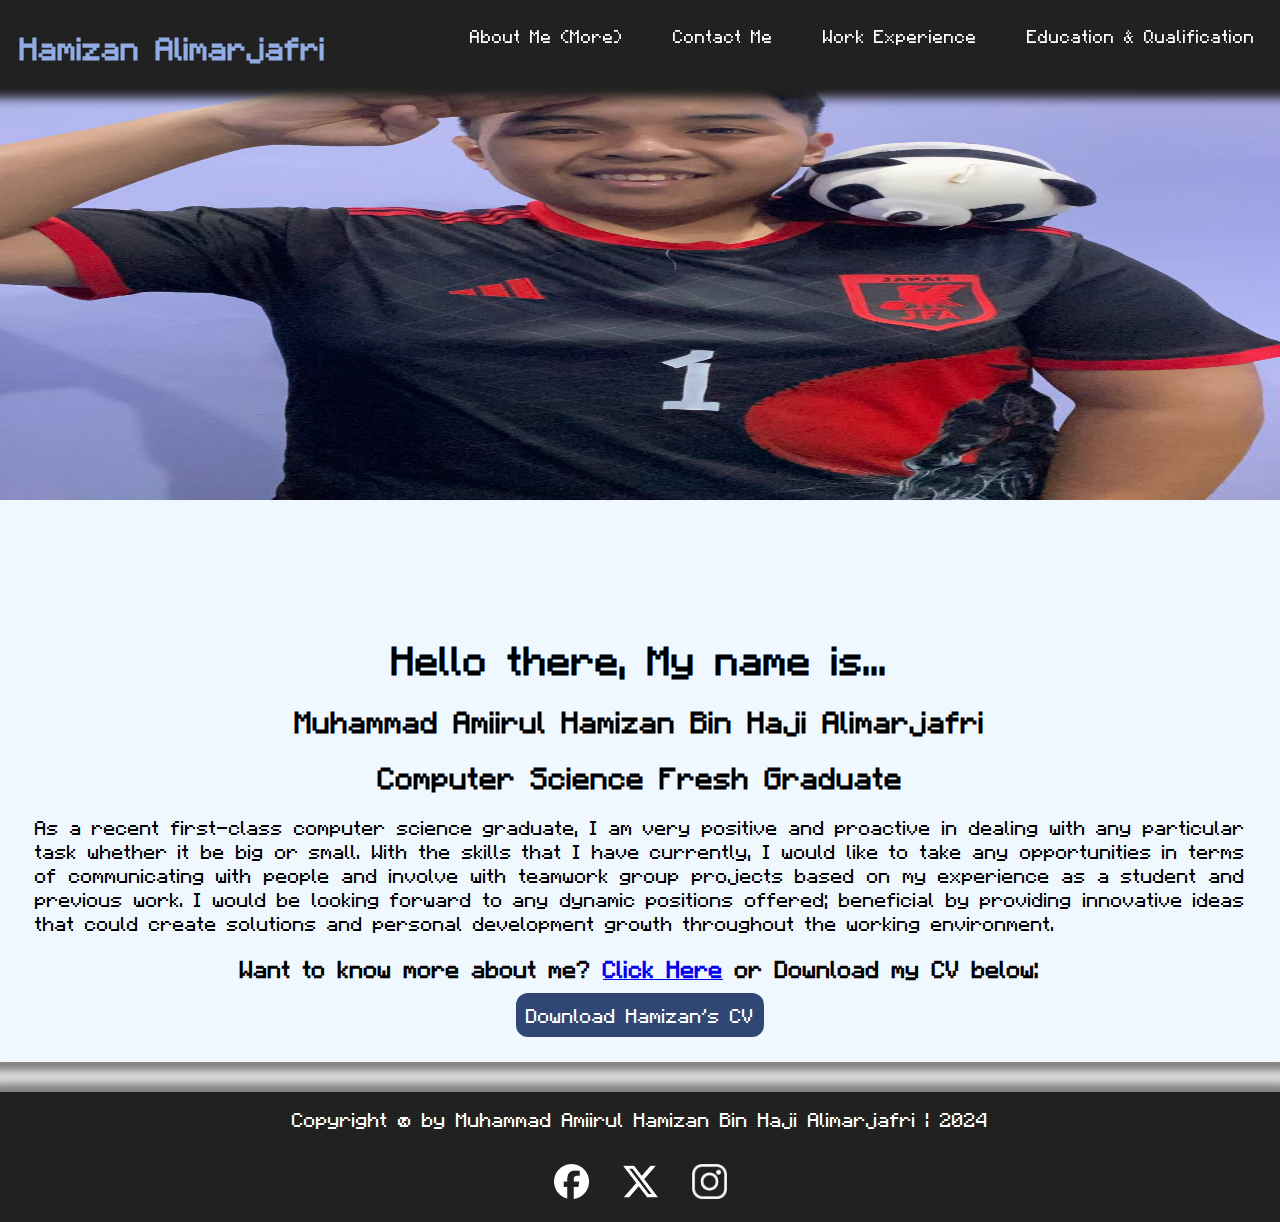
<file: Index.html>
<!DOCTYPE html>
<html lang="en">
<head>
    <meta charset="UTF-8">
    <meta name="viewport" content="width=device-width, initial-scale=1.0">
    <link rel="stylesheet" href="css/NavigationBarAndFooter.css">
    <link rel="stylesheet" href="css/Index.css">
    <link rel="icon" type="image/x-icon" href="img/big-panda-face.png">
    <title>Hello Hoomans! | Hamizan Alimarjafri</title>
</head>
<body>

    <nav>
    <!-- Navigation Bar --> 
     <!-- This is the template of it-->
        <div class="logo"><h1><a href="Index.html">Hamizan Alimarjafri</a></h1></div>
        <div class="open-menu"><img src="img/icons/hamburger-nav.png" alt=""></div>
            <ul class="main-menu">
                <div><img class="close-menu" src="img/icons/close-icon.png" alt=""></div>  
                <li><a href="AboutMe.html">About Me (More)</a></li>
                <li><a href="Contact.html">Contact Me</a></li>
                <li><a href="WorkExperience.html">Work Experience</a></li>
                <li><a href="EducationandQualification.html">Education & Qualification</a></li>
            </ul>
    </nav>
    
        <!-- Code Adapt by Niladri, 2017 from https://stackoverflow.com/questions/46261537/play-sound-effect-clicking-on-a-link-tag -->
        <audio id='aclick' autoPlay='false' preLoad='auto'>
            <source src="audio/ButtonPlate Click (Minecraft Sound) - Sound Effect for editing.mp3" type="audio/mpeg">
          </audio>
        <!-- End adapted code here -->

    <script src="js/navbar-mobileview.js"></script>

    <button onclick="topFunction()" id="topBtn">Back To The Top ^</button>
    <script src="js/button-scroll-ontop.js"></script>

    <div class="meezan-bio">
        <div class= "bio-picture">
            <img src="img/Meezan_2024.jpg" alt="">

        </div>
        <div class="bio-info">
            <h1>
                Hello there, My name is...
            </h1>
            <h2>
                Muhammad Amiirul Hamizan Bin Haji Alimarjafri
            </h2>
            <h2>
                Computer Science Fresh Graduate
            </h2>
            <p>
                As a recent first-class computer science graduate, I am very positive and proactive in dealing with any
                particular task whether it be big or small. With the skills that I have currently, I would like to take any
                opportunities in terms of communicating with people and involve with teamwork group projects based on
                my experience as a student and previous work. I would be looking forward to any dynamic positions
                offered; beneficial by providing innovative ideas that could create solutions and personal development
                growth throughout the working environment.
            </p>

            <h3>Want to know more about me? <a href="AboutMe.html">Click Here</a> or Download my CV below:</h3>


            <div class="download-cv">
                <a class="download-button" href="/docs/CV Hamizan.pdf" download>Download Hamizan's CV</a>
            </div>
        </div>
    </div>

</body>

<footer>
    <p>Copyright &copy by Muhammad Amiirul Hamizan Bin Haji Alimarjafri | 2024</p>
    <div class="social-media">
        <a href="https://www.facebook.com/hamizan.twentyonesixnine" class="fa"><img src="img/icons/facebook-app-round-white-icon.webp" alt=""></a>
        <a href="https://x.com/meezan_2108" class="fa"><img src="img/icons/x-social-media-white-icon.png" alt=""></a>
        <a href="https://www.instagram.com/meezan_2108/" class="fa"><img src="img/icons/instagram-white-icon.png" alt=""></a>
    </div>
</footer>
</html>
</file>
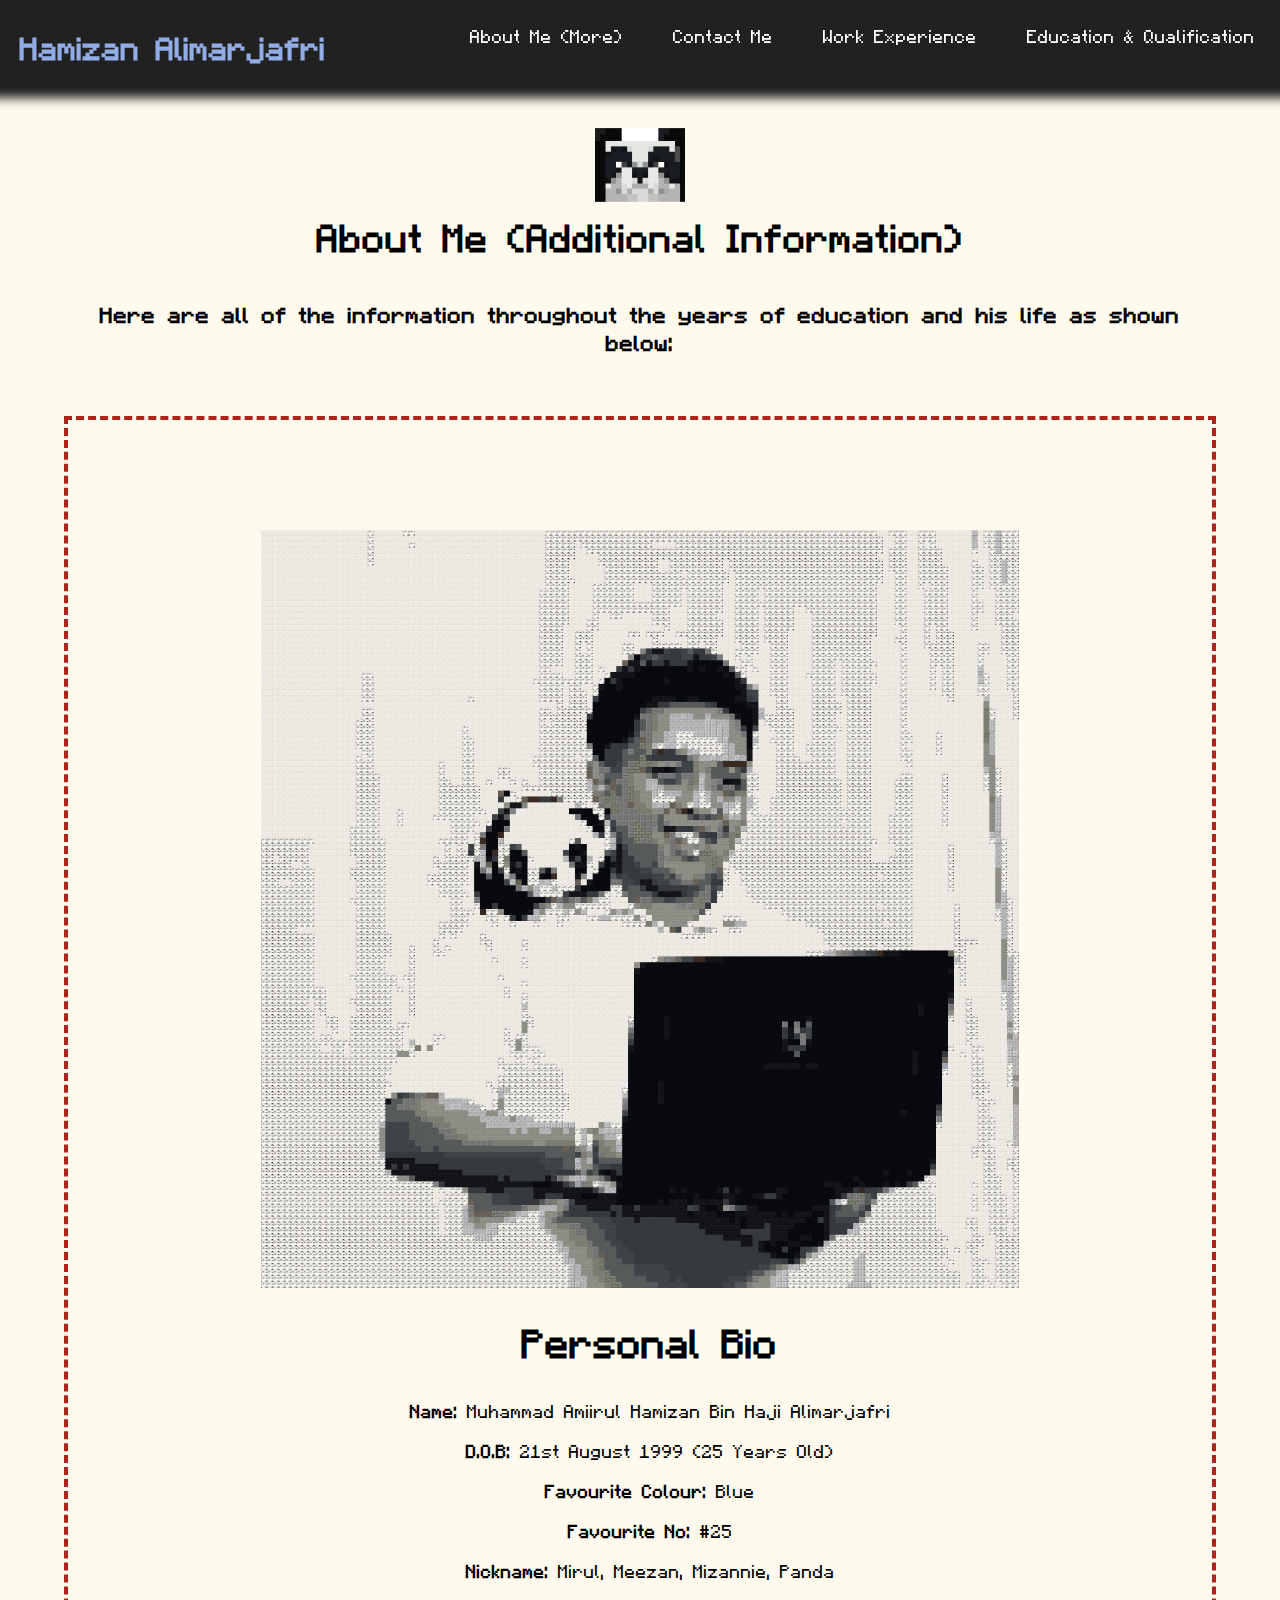
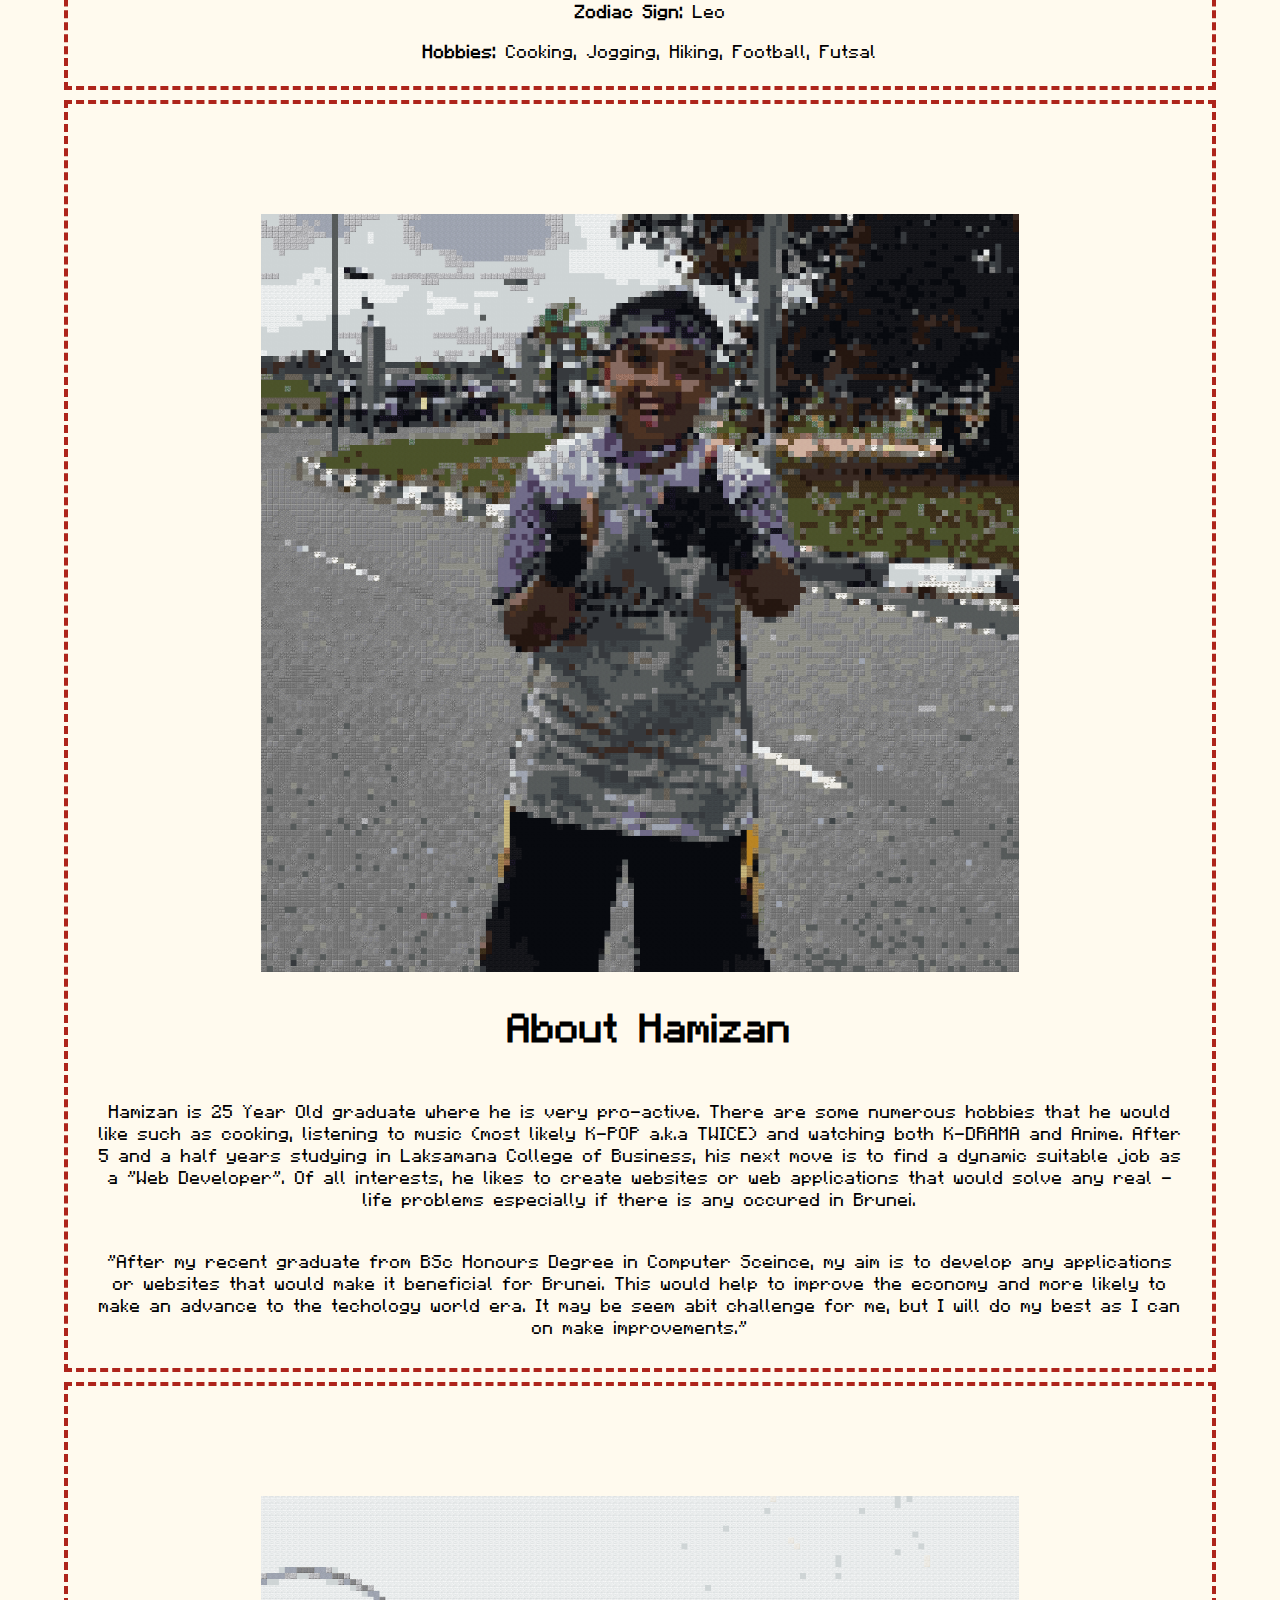
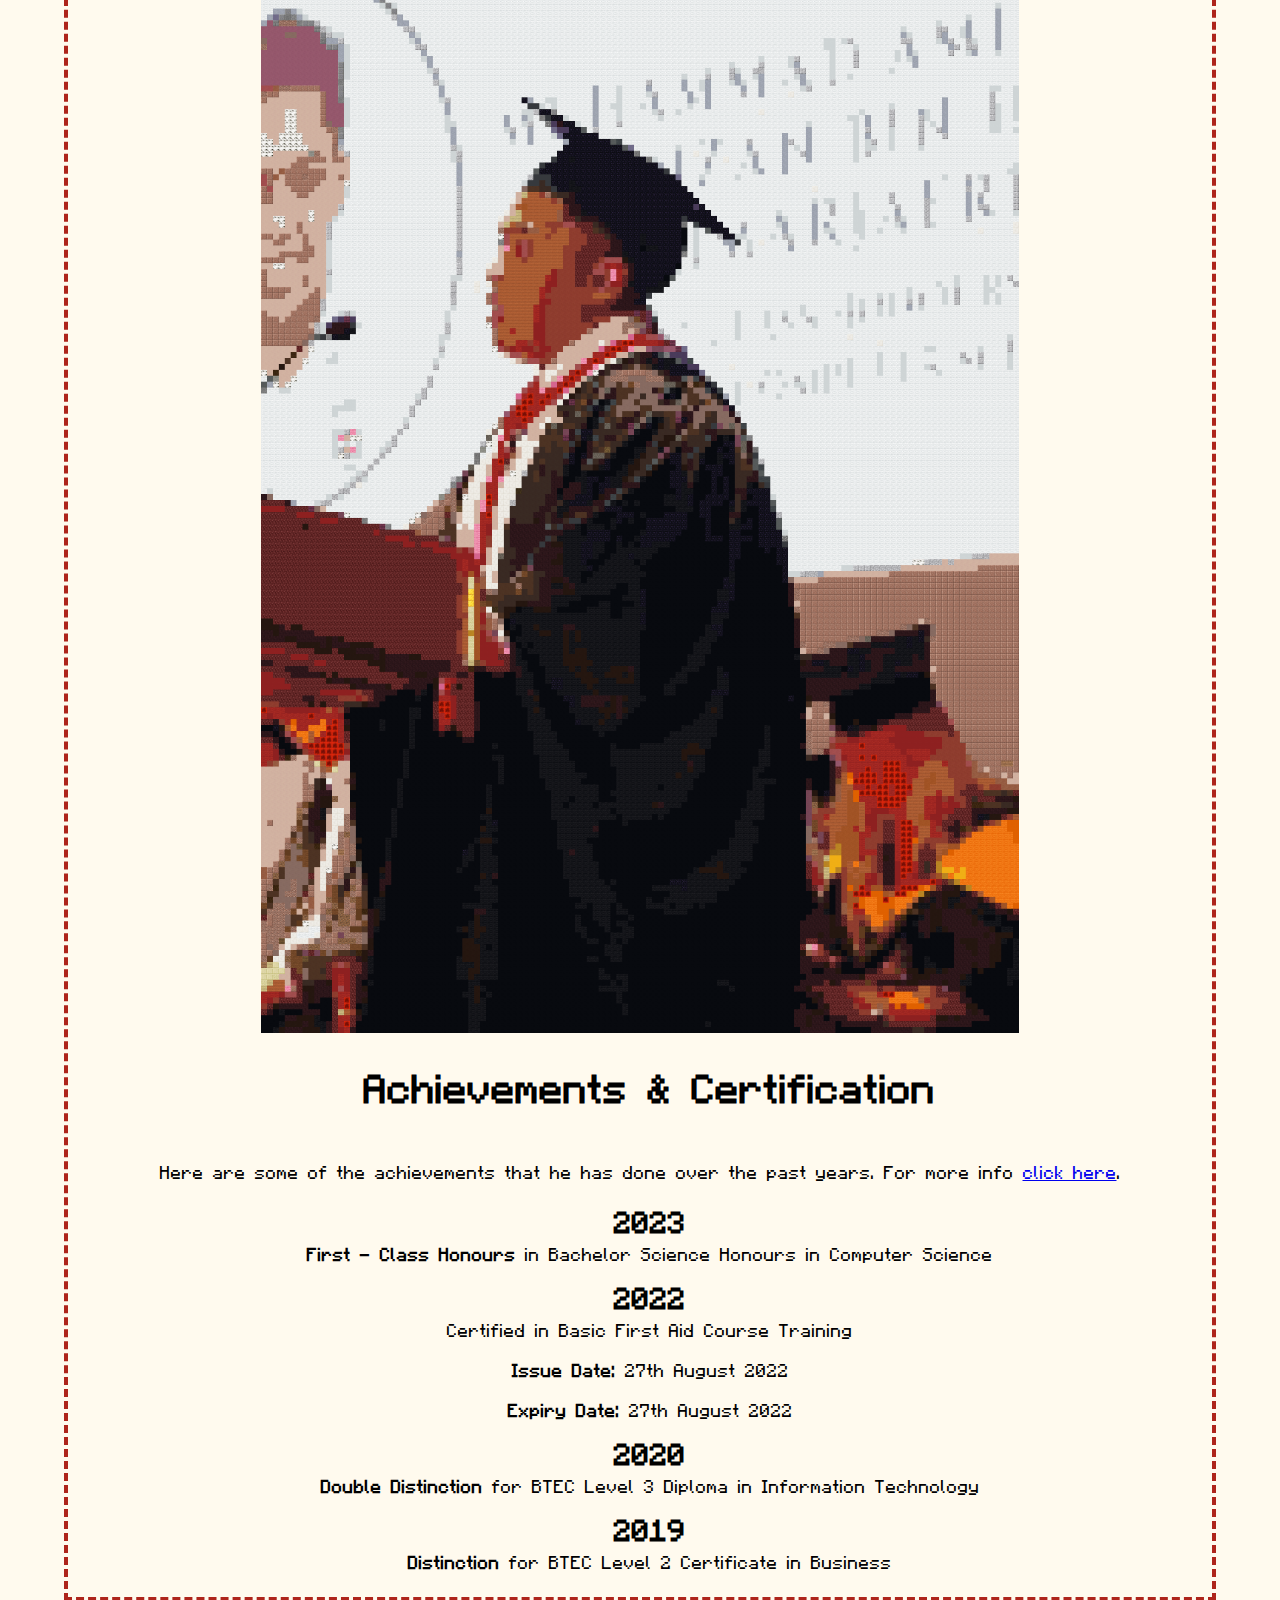
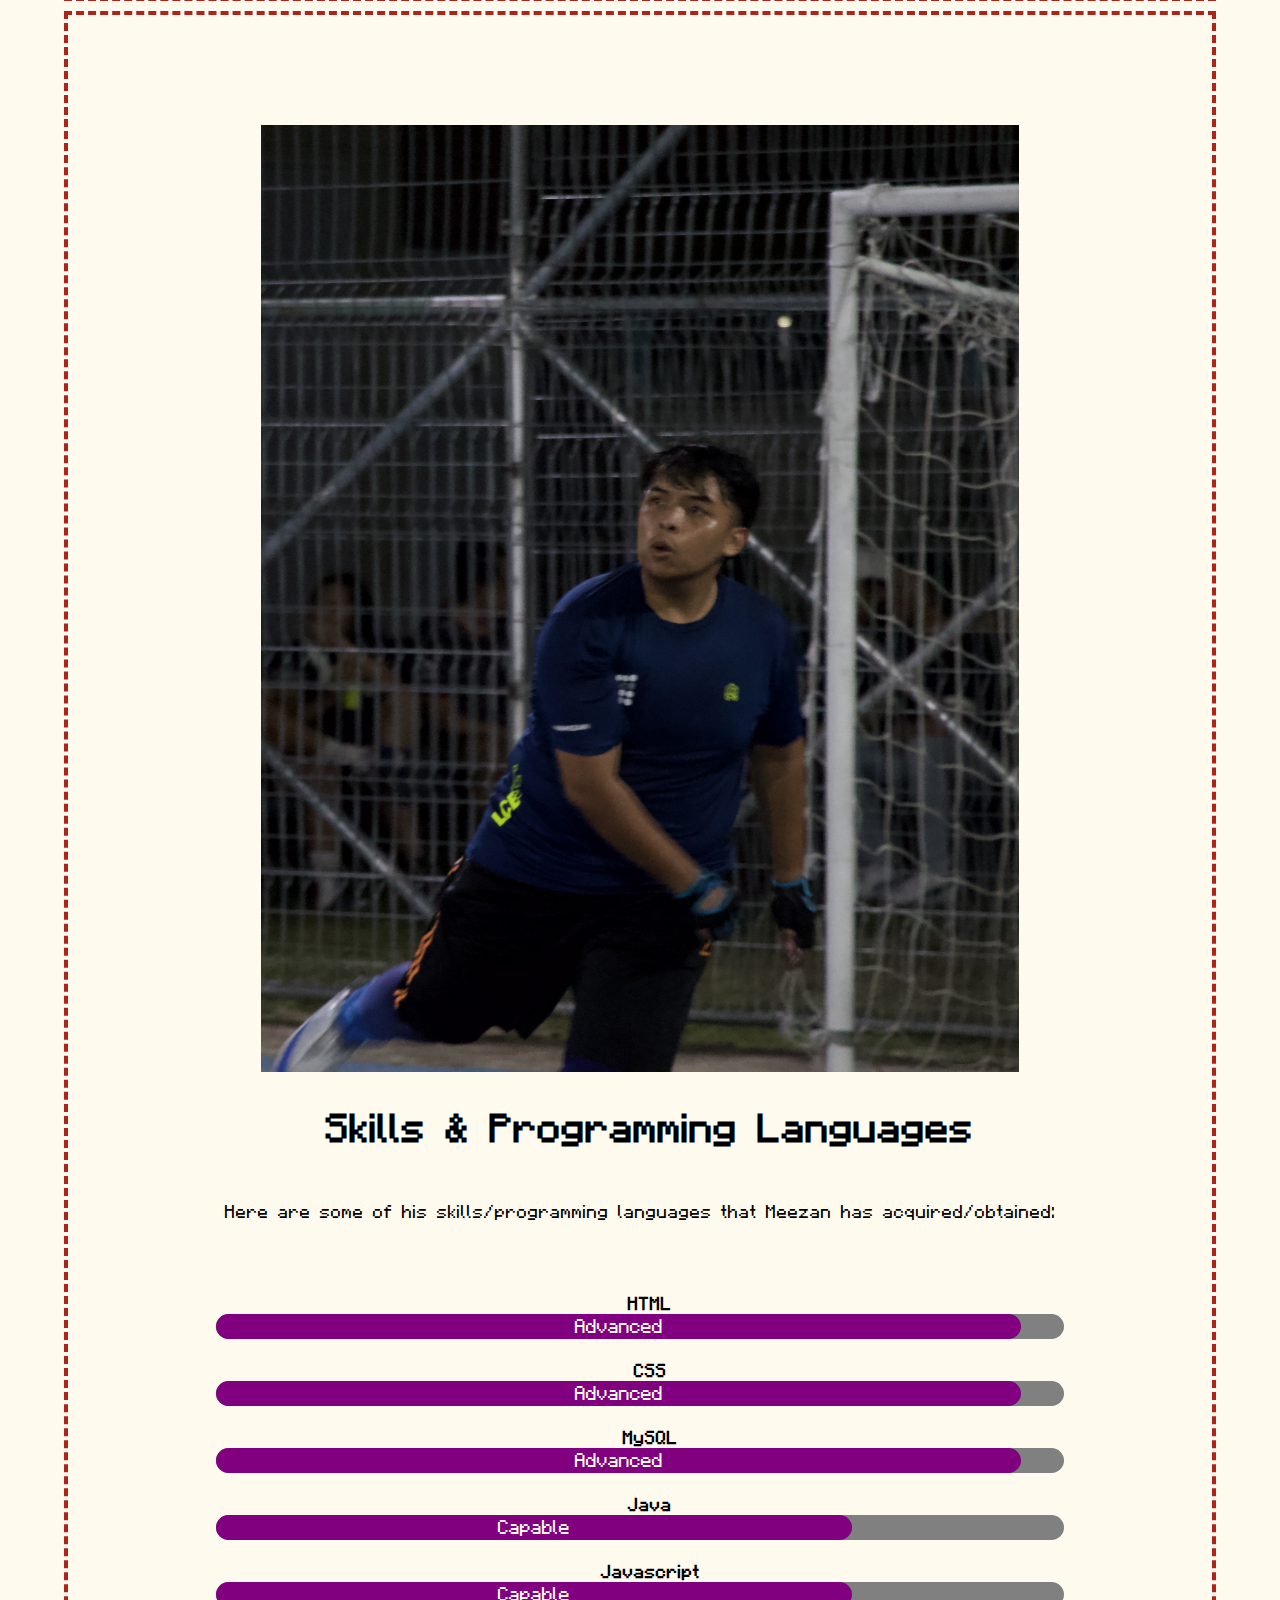
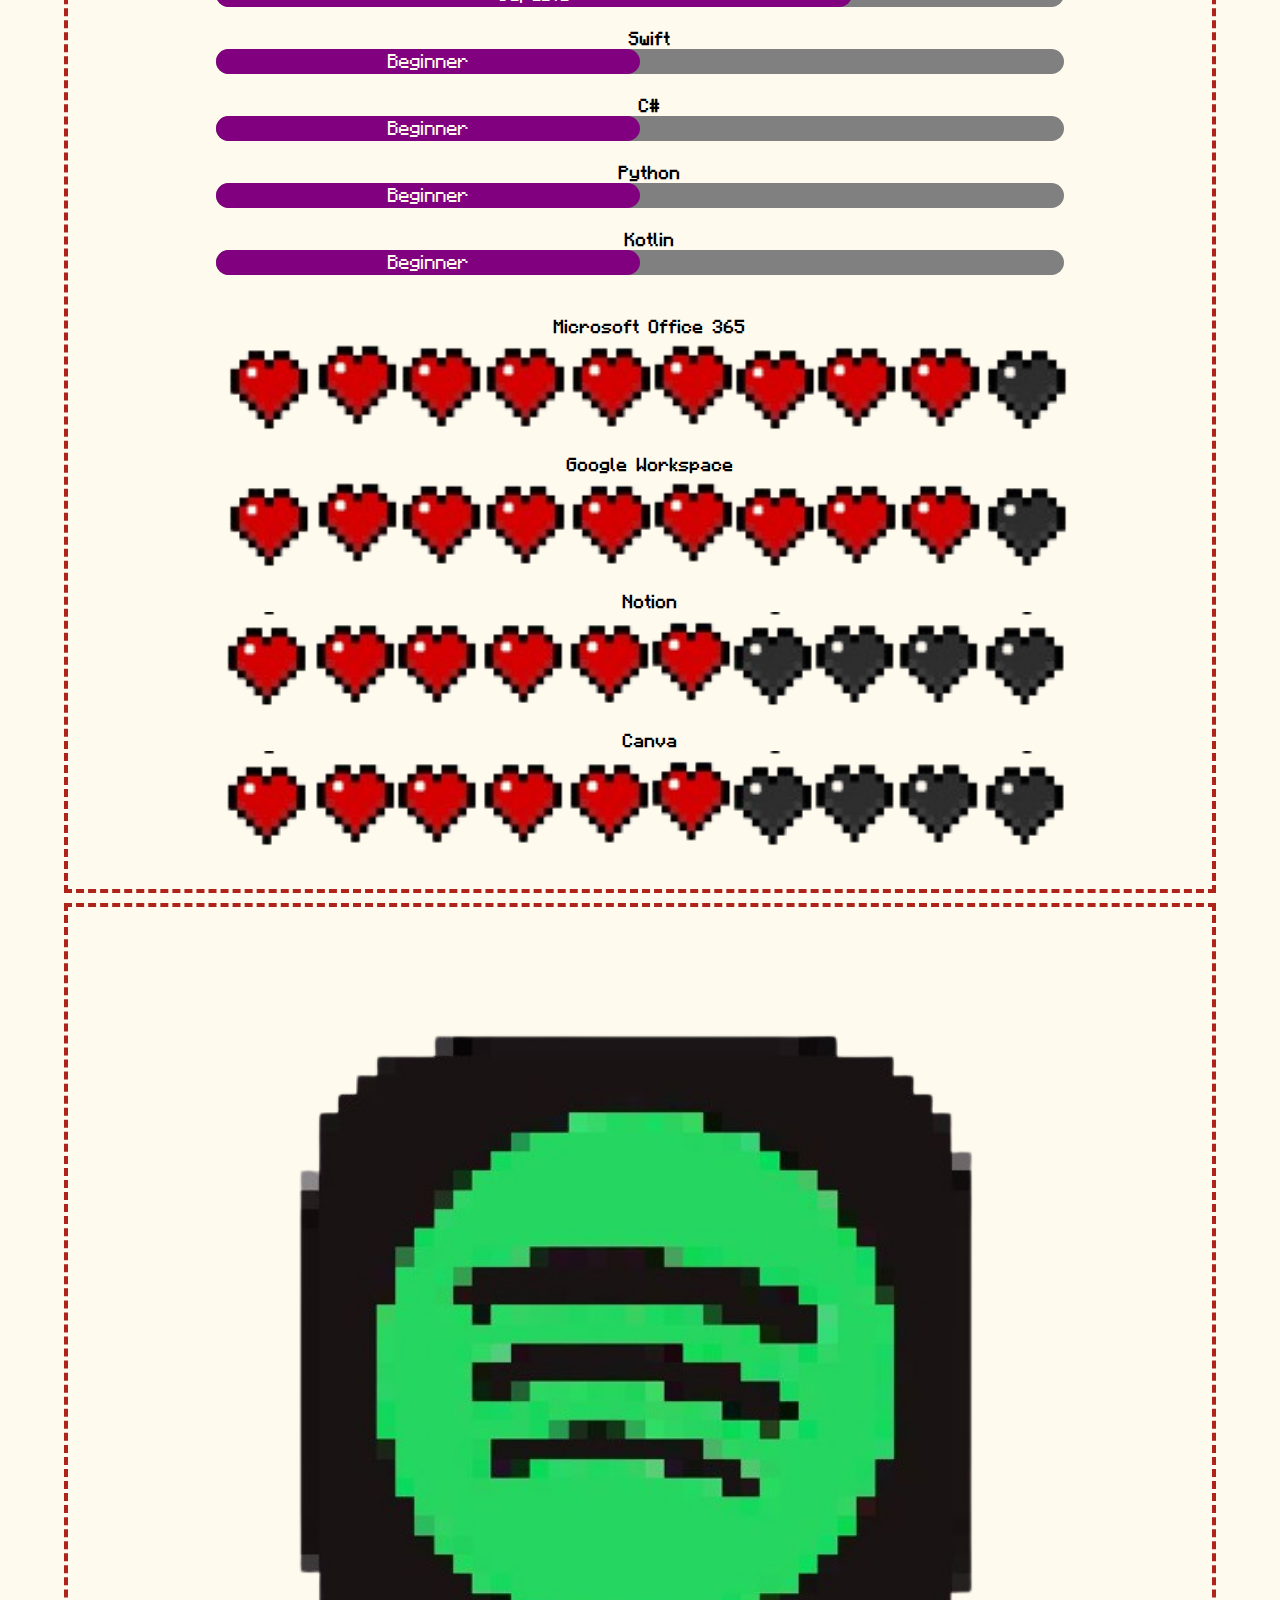
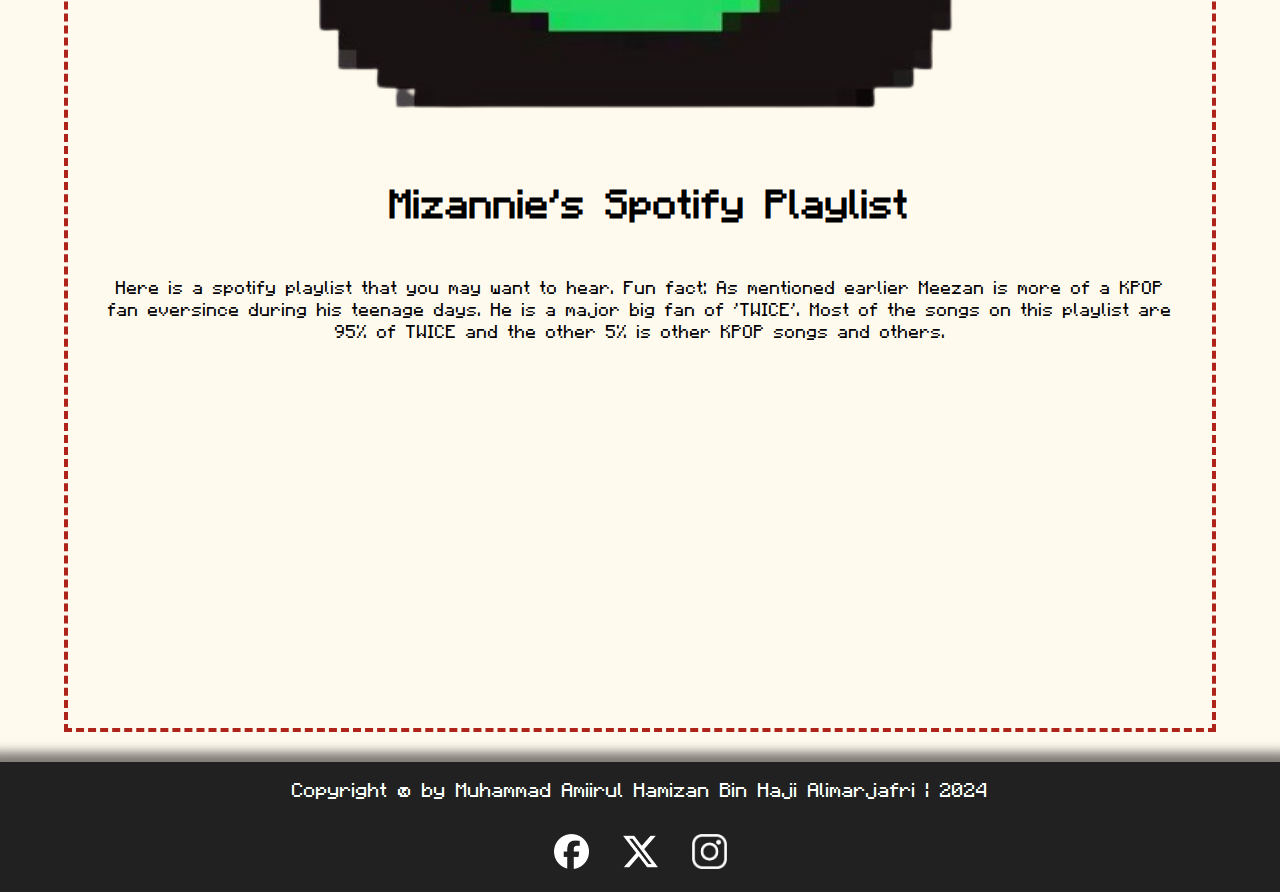
<file: AboutMe.html>
<!DOCTYPE html>
<html lang="en">
<head>
    <meta charset="UTF-8">
    <meta name="viewport" content="width=device-width, initial-scale=1.0">
    <link rel="stylesheet" href="css/NavigationBarAndFooter.css">
    <link rel="stylesheet" href="css/AboutMe.css">
    <link rel="icon" type="image/x-icon" href="img/big-panda-face.png">
    <title>About Meezan | Hamizan Alimarjafri</title>
</head>
<body>
    <nav>
    <!-- Navigation Bar --> 
     <!-- This is the template of it-->
        <div class="logo"><h1><a href="Index.html">Hamizan Alimarjafri</a></h1></div>
        <div class="open-menu"><img src="img/icons/hamburger-nav.png" alt=""></div>
            <ul class="main-menu">
                <div><img class="close-menu" src="img/icons/close-icon.png" alt=""></div>  
                <li><a href="AboutMe.html">About Me (More)</a></li>
                <li><a href="Contact.html">Contact Me</a></li>
                <li><a href="WorkExperience.html">Work Experience</a></li>
                <li><a href="EducationandQualification.html">Education & Qualification</a></li>
            </ul>
    </nav>

        <button onclick="topFunction()" id="topBtn">Back To Top Page ^</button>
        <script src="js/button-scroll-ontop.js"></script>

        <!-- Code Adapt by Niladri, 2017 from https://stackoverflow.com/questions/46261537/play-sound-effect-clicking-on-a-link-tag -->
        <audio id='aclick' autoPlay='false' preLoad='auto'>
            <source src="audio/ButtonPlate Click (Minecraft Sound) - Sound Effect for editing.mp3" type="audio/mpeg">
          </audio>
        <!-- End adapted code here -->

    <!-- JS applies for the navigation bar everytime when the screen size of the browser is changed-->
    <script src="js/navbar-mobileview.js"></script>

    <div class="intro">
        <img src="img/big-panda-face.png" alt="">
        <h1>
            About Me (Additional Information)
        </h1>
        <h2>
            Here are all of the information throughout the years of education and his life as shown below:
        </h2>
    </div>

    <div class= "info-section">
        <div class="picture-info">
            <img src="img/Meezan_2022.png" alt="">
        </div>
        <div class="left-sub-info">
            <h1>Personal Bio</h1>
            <ul>
                <li><strong>Name:</strong> Muhammad Amiirul Hamizan Bin Haji Alimarjafri</li>
                <li><strong>D.O.B:</strong> 21st August 1999 (25 Years Old)</li>
                <li><strong>Favourite Colour:</strong> Blue</li>
                <li><strong>Favourite No:</strong> #25</li>
                <li><strong>Nickname:</strong> Mirul, Meezan, Mizannie, Panda</li>
                <li><strong>Zodiac Sign:</strong> Leo</li>
                <li><strong>Hobbies:</strong> Cooking, Jogging, Hiking, Football, Futsal</li>
            </ul>
        </div>
    </div>

    <div class= "info-section">
        <div class="picture-info">
            <img src="img/Meezan_Alpha_Challenge_2019.png" alt="">
        </div>
        <div class="left-sub-info">
            <h1>About Hamizan</h1>
            <p>
                Hamizan is 25 Year Old graduate where he is very pro-active. There are some 
                numerous hobbies that he would like such as cooking, listening to music 
                (most likely K-POP a.k.a TWICE) and watching both K-DRAMA and Anime. After 
                5 and a half years studying in Laksamana College of Business, his next move is 
                to find a dynamic suitable job as a "Web Developer". Of all interests, he likes 
                to create websites or web applications that would solve any real - life problems
                especially if there is any occured in Brunei.
            </p>

            <p>"After my recent graduate from BSc Honours Degree in Computer Sceince, my aim is to develop 
                any applications or websites that would  make it beneficial 
                for Brunei. This would help to improve the economy and more likely to make 
                an advance to the techology world era. It may be seem abit challenge for me, 
                but I will do my best as I can on make improvements."
            </p>
        </div>
    </div>

    <div class= "info-section">
        <div class="picture-info">
            <img src="img/Meezan_Graduation_2023.png" alt="">
        </div>
        <div class="left-sub-info">
            <h1>Achievements & Certification</h1>
            <p>Here are some of the achievements that he has done over the 
                past years. For more info <a href="Education.html">click here</a>.
            </p>
            <h2>2023</h2>
            <ul>
                <li><strong>First - Class Honours</strong> in Bachelor Science Honours in Computer Science</li>
            </ul>

            <h2>2022</h2>
            <ul>
                <li>Certified in Basic First Aid Course Training</li>
                <li><strong>Issue Date: </strong>27th August 2022</li>
                <li><strong>Expiry Date: </strong> 27th August 2022</li>
                
            </ul>

            <h2>2020</h2>
            <ul>
                <li><strong>Double Distinction </strong> for BTEC Level 3 Diploma in Information Technology</li>
            </ul>

            <h2>2019</h2>
            <ul>
                <li><strong>Distinction</strong> for BTEC Level 2 Certificate in Business</li>
            </ul>
    
        </div>
    </div>
</div>

<div class= "info-section">
    <div class="picture-info">
        <img src="img/Meezan_Futsal.jpg" alt="">
    </div>
    <div class="left-sub-info">
        <h1>Skills & Programming Languages</h1>
        <p>Here are some of his skills/programming languages that Meezan has acquired/obtained:</p>
        <div class="status">
            <div class="programming-languages">
                <h2>HTML</h2>
                <div class="status-bar-html">
                    <div class="progress-advance">
                        Advanced
                    </div>
                </div>
                <h2>CSS</h2>
                <div class="status-bar-html">
                    <div class="progress-advance">
                        Advanced
                    </div>
                </div>
    
                <h2>MySQL</h2>
                <div class="status-bar-html">
                    <div class="progress-advance">
                        Advanced
                    </div>
                </div>
    
                <h2>Java</h2>
                <div class="status-bar-html">
                    <div class="progress-capable">
                        Capable
                    </div>
                </div>
    
                <h2>Javascript</h2>
                <div class="status-bar-html">
                    <div class="progress-capable">
                        Capable
                    </div>
                </div>

                    <h2>Swift</h2>
                    <div class="status-bar-html">
                        <div class="progress-beginner">
                            Beginner
                        </div>
                    </div>

                    <h2>C#</h2>
                    <div class="status-bar-html">
                        <div class="progress-beginner">
                            Beginner
                        </div>
                    </div>

                    <h2>Python</h2>
                    <div class="status-bar-html">
                        <div class="progress-beginner">
                            Beginner
                        </div>
                    </div>

                    <h2>Kotlin</h2>
                    <div class="status-bar-html">
                        <div class="progress-beginner">
                            Beginner
                        </div>
                    </div>
            </div>

            <div class="skills">
                <h2>Microsoft Office 365</h2>
                <img src="img/heart-rating-level/heart-level-9.png" alt="">

                <h2>Google Workspace</h2>
                <img src="img/heart-rating-level/heart-level-9.png" alt="">

                <h2>Notion</h2>
                <img src="img/heart-rating-level/heart-level-6.png" alt="">
                <h2>Canva</h2>
                <img src="img/heart-rating-level/heart-level-6.png" alt="">
                </div>
        </div>
    </div> 
</div>

<div class="info-section">
    <div class="picture-info">
        <img src="img/spotify-logo.png" alt="">
    </div>
    <div class="left-sub-info">
    <h1> Mizannie's Spotify Playlist </h1>
    <p>Here is a spotify playlist that you may want to hear. Fun fact:
        As mentioned earlier Meezan is more of a KPOP fan eversince 
        during his teenage days. He is a major big fan of 'TWICE'. Most 
        of the songs on this playlist are 95% of TWICE and the other 5% 
        is other KPOP songs and others.
    </p>
    <iframe  src="https://open.spotify.com/embed/playlist/2W5yaenFU6bIWncb9OoNDg?utm_source=generator" width="100%" height="352" frameBorder="0" allowfullscreen="" allow="autoplay; clipboard-write; encrypted-media; fullscreen; picture-in-picture" loading="lazy"></iframe>
    </div>
</div>


</body>
<footer>
    <p>Copyright &copy by Muhammad Amiirul Hamizan Bin Haji Alimarjafri | 2024</p>
    <div class="social-media">
        <a href="https://www.facebook.com/hamizan.twentyonesixnine" class="fa"><img src="img/icons/facebook-app-round-white-icon.webp" alt=""></a>
        <a href="https://x.com/meezan_2108" class="fa"><img src="img/icons/x-social-media-white-icon.png" alt=""></a>
        <a href="https://www.instagram.com/meezan_2108/" class="fa"><img src="img/icons/instagram-white-icon.png" alt=""></a>
    </div>
</footer>

</html>
</file>
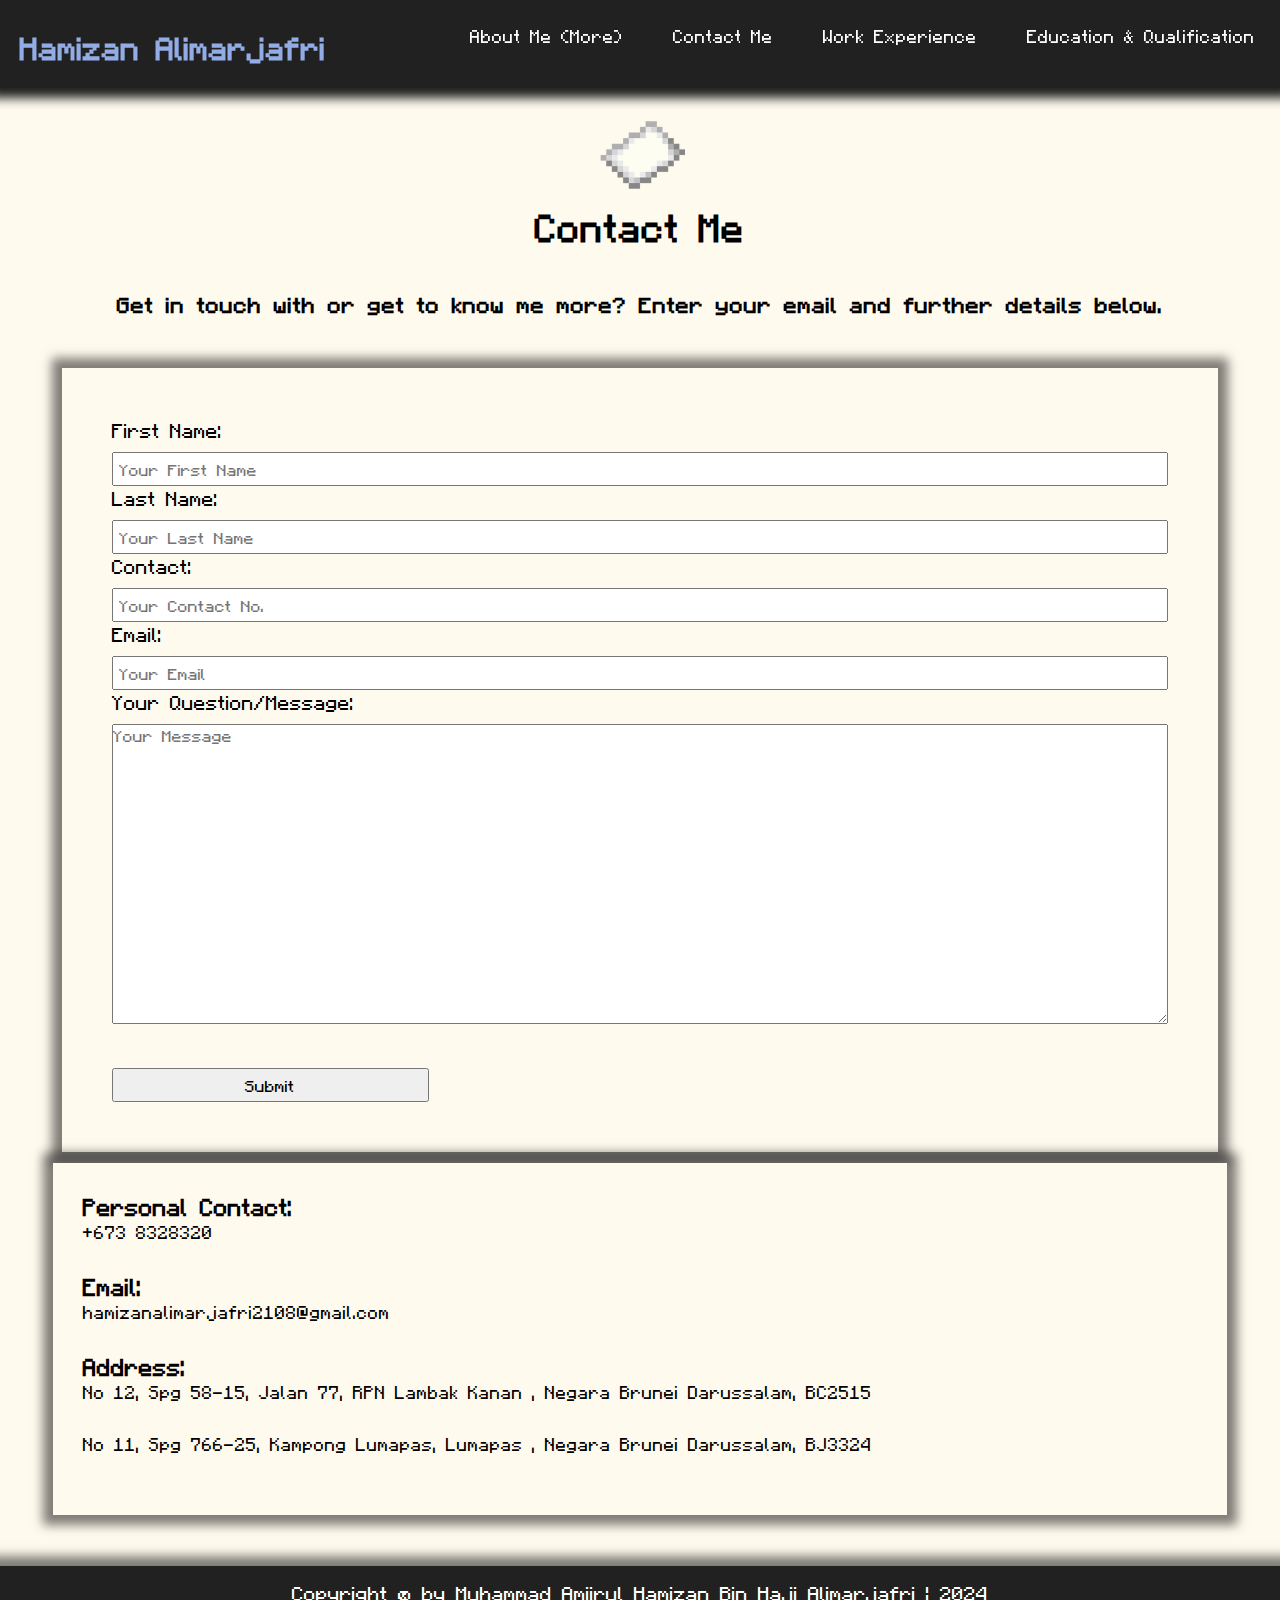
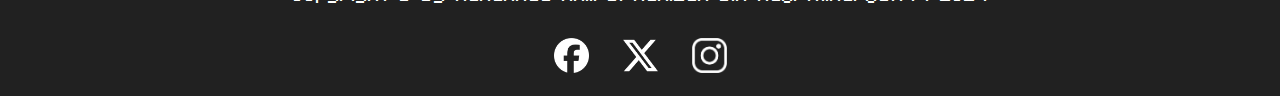
<file: Contact.html>
<!DOCTYPE html>
<html lang="en">
<head>
    <meta charset="UTF-8">
    <meta name="viewport" content="width=device-width, initial-scale=1.0">
    <link rel="stylesheet" href="css/NavigationBarAndFooter.css">
    <link rel="stylesheet" href="css/Contact.css">
    <link rel="icon" type="image/x-icon" href="img/paper.webp">
    <title> Contact Me | Hamizan Alimarjafri</title>
</head>
<body>

    <nav>
    <!-- Navigation Bar --> 
     <!-- This is the template of it-->
        <div class="logo"><h1><a href="Index.html">Hamizan Alimarjafri</a></h1></div>
        <div class="open-menu"><img src="img/icons/hamburger-nav.png" alt=""></div>
            <ul class="main-menu">
                <div><img class="close-menu" src="img/icons/close-icon.png" alt=""></div>  
                <li><a href="AboutMe.html">About Me (More)</a></li>
                <li><a href="Contact.html">Contact Me</a></li>
                <li><a href="WorkExperience.html">Work Experience</a></li>
                <li><a href="EducationandQualification.html">Education & Qualification</a></li>
            </ul>
    </nav>
    
        <!-- Code Adapt by Niladri, 2017 from https://stackoverflow.com/questions/46261537/play-sound-effect-clicking-on-a-link-tag -->
        <audio id='aclick' autoPlay='false' preLoad='auto'>
            <source src="audio/ButtonPlate Click (Minecraft Sound) - Sound Effect for editing.mp3" type="audio/mpeg">
          </audio>
        <!-- End adapted code here -->

    <script src="js/navbar-mobileview.js"></script>

    <button onclick="topFunction()" id="topBtn">Back To The Top ^</button>
    <script src="js/button-scroll-ontop.js"></script>

    <div class="intro">
        <img src="img/paper.webp" alt="">
        <h1>
            Contact Me
        </h1>
        <h2>
            Get in touch with or get to know me more? Enter your email and further details below.
        </h2>
        <div class="contact-info">
            <div class="form-input">
                <form action="https://api.web3forms.com/submit" method="POST" >
                    <input type="hidden" name="access_key" value="4c02b378-f05c-4000-a360-891cabed7e39">
                    <label for="firstname">First Name: </label><br>
                    <input type="text" name="first name" placeholder="Your First Name" class="contact-inputs" required><br>

                    <label for="lastname">Last Name: </label><br>
                    <input type="text" name="last name" placeholder="Your Last Name" class="contact-inputs" required><br>

                    <label for="contact">Contact: </label><br>
                    <input type="text" name="contact" placeholder="Your Contact No." class="contact-inputs" required><br>

                    <label for="email">Email: </label><br>
                    <input type="email" name="email" placeholder="Your Email" class="contact-inputs" required><br>

                    <label for="message">Your Question/Message: </label><br>
                    <textarea name="message/questions" placeholder="Your Message" class="contact-inputs"></textarea>
        
                    <input class="submit-btn" type="submit" value="Submit">
                </form>
            </div>
            <div class="personal-info">
                <div class="subdetails">
                    <h3>Personal Contact:</h3>
                    <p>+673 8328320</p>

                    <h3>Email:</h3>
                    <p>hamizanalimarjafri2108@gmail.com</p>

                    <h3>Address:</h3>
                    <p>No 12, Spg 58-15, Jalan 77, RPN Lambak Kanan
                        , Negara Brunei Darussalam, BC2515
                    </p>
                    <p>No 11, Spg 766-25, Kampong Lumapas, Lumapas
                        , Negara Brunei Darussalam, BJ3324
                    </p>
                </div>
            </div>
        </div>
    </div>



</body>

<footer>
    <p>Copyright &copy by Muhammad Amiirul Hamizan Bin Haji Alimarjafri | 2024</p>
    <div class="social-media">
        <a href="https://www.facebook.com/hamizan.twentyonesixnine" class="fa"><img src="img/icons/facebook-app-round-white-icon.webp" alt=""></a>
        <a href="https://x.com/meezan_2108" class="fa"><img src="img/icons/x-social-media-white-icon.png" alt=""></a>
        <a href="https://www.instagram.com/meezan_2108/" class="fa"><img src="img/icons/instagram-white-icon.png" alt=""></a>
    </div>
</footer>
</html>
</file>
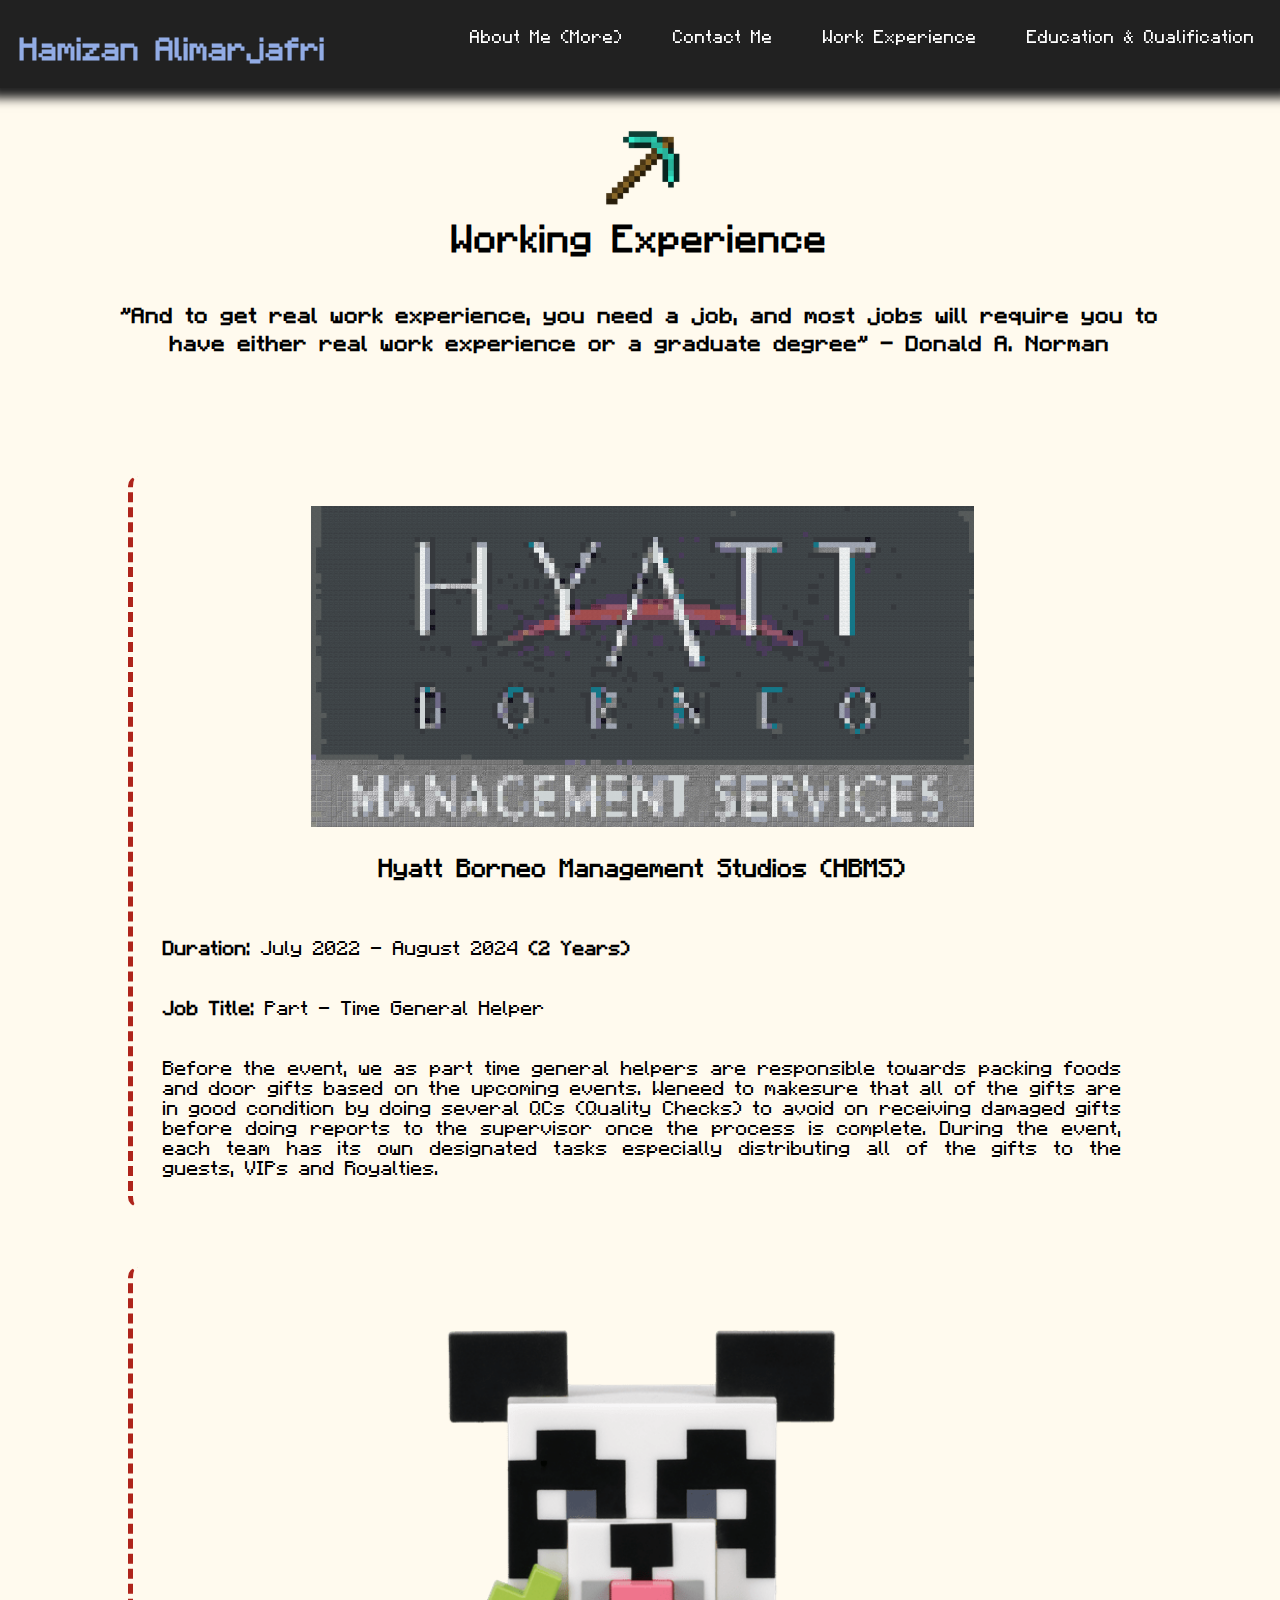
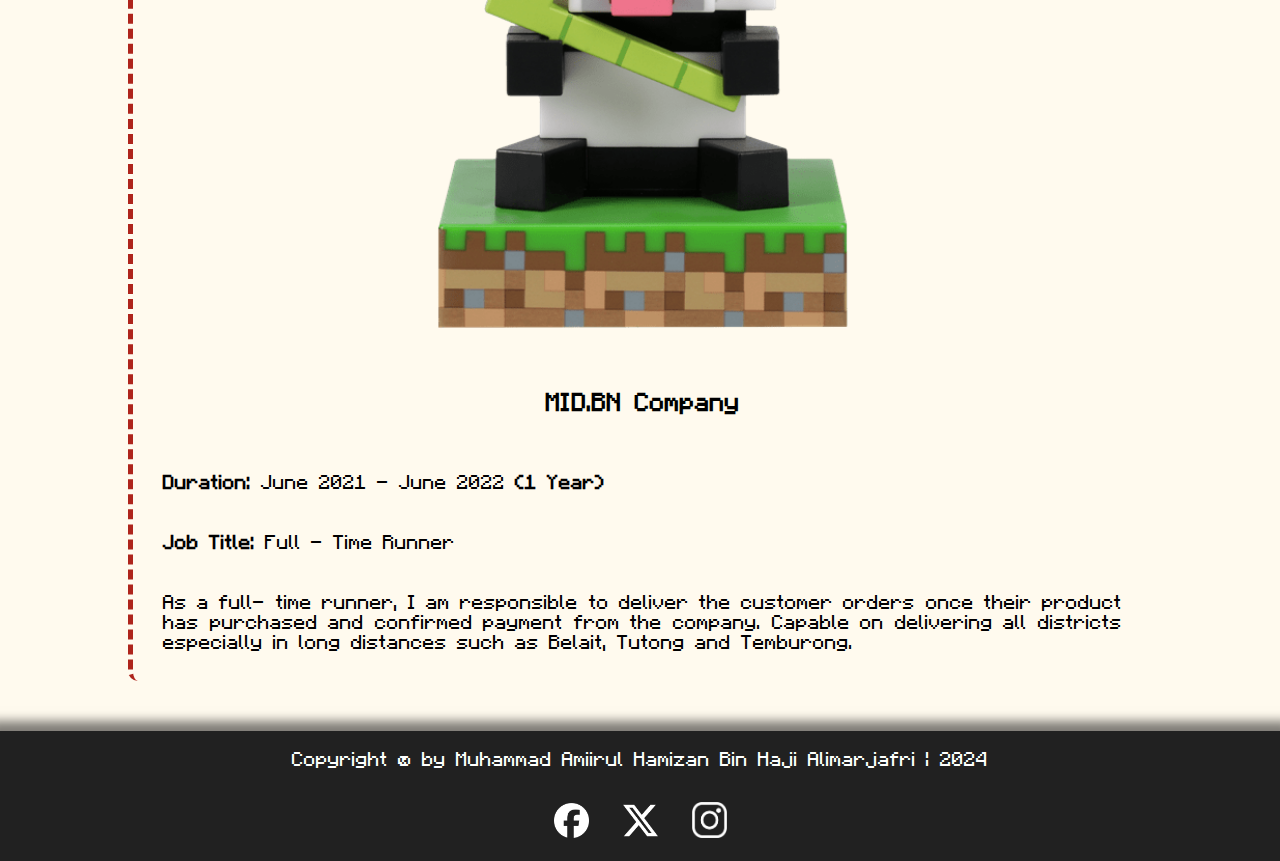
<file: WorkExperience.html>
<!DOCTYPE html>
<html lang="en">
<head>
    <meta charset="UTF-8">
    <meta name="viewport" content="width=device-width, initial-scale=1.0">
    <link rel="stylesheet" href="css/NavigationBarAndFooter.css">
    <link rel="stylesheet" href="css/WorkExperience.css">
    <link rel="icon" type="image/x-icon" href="img/pickaxe.webp">
    <title>My Work Experience | Hamizan Alimarjafri</title>
</head>
<body>
    <nav>
    <!-- Navigation Bar --> 
     <!-- This is the template of it-->
        <div class="logo"><h1><a href="Index.html">Hamizan Alimarjafri</a></h1></div>
        <div class="open-menu"><img src="img/icons/hamburger-nav.png" alt=""></div>
            <ul class="main-menu">
                <div><img class="close-menu" src="img/icons/close-icon.png" alt=""></div>  
                <li><a href="AboutMe.html">About Me (More)</a></li>
                <li><a href="Contact.html">Contact Me</a></li>
                <li><a href="WorkExperience.html">Work Experience</a></li>
                <li><a href="EducationandQualification.html">Education & Qualification</a></li>
            </ul>
    </nav>
    
    <button onclick="topFunction()" id="topBtn">Back To Top Page ^</button>
    <script src="js/button-scroll-ontop.js"></script>
    
        <!-- Code Adapt by Niladri, 2017 from https://stackoverflow.com/questions/46261537/play-sound-effect-clicking-on-a-link-tag -->
        <audio id='aclick' autoPlay='false' preLoad='auto'>
            <source src="audio/ButtonPlate Click (Minecraft Sound) - Sound Effect for editing.mp3" type="audio/mpeg">
          </audio>
        <!-- End adapted code here -->

    <script src="js/navbar-mobileview.js"></script>

    <div class="intro">
        <img src="img/pickaxe.webp" alt="">
        <h1>
            Working Experience
        </h1>
        <h2>
            "And to get real work experience, you need a job, and most jobs will
            require you to have either real work experience or a graduate degree"
            - Donald A. Norman
        </h2>

    </div>


    <div class="work-exp-info">
        <div class="company-logo">
            <img src="img/Hyatt-Logo.png" alt="company-icon">
        </div>
        <div class="company-info">
            <h1>Hyatt Borneo Management Studios (HBMS)</h1>
            <p><strong>Duration:</strong> July 2022 - August 2024 <strong>(2 Years)</strong></p>
            <p><strong>Job Title:</strong> Part - Time General Helper</p>
            <p>
                Before the event, we as part time general helpers are responsible towards packing
                foods and door gifts based on the upcoming events.
                Weneed to makesure that all of the gifts are in good condition by doing several QCs
                (Quality Checks) to avoid on receiving damaged gifts before doing reports to the
                supervisor once the process is complete.
                During the event, each team has its own designated tasks especially distributing all of
                the gifts to the guests, VIPs and Royalties.
            </p>
        </div>
    </div>

    <div class="work-exp-info">
        <div class="company-logo">
            <img src="img/panda_icon.png" alt="company-icon">
        </div>
        <div class="company-info">
            <h1>MID.BN Company</h1>
            <p><strong>Duration:</strong> June 2021 - June 2022 <strong>(1 Year)</strong></p>
            <p><strong>Job Title:</strong> Full - Time Runner</p>
            <p>
                As a full- time runner, I am responsible to deliver the customer orders once their
                product has purchased and confirmed payment from the company.
                Capable on delivering all districts especially in long distances such as Belait, Tutong
                and Temburong.
            </p>
        </div>
    </div>



</body>
<footer>
    <p>Copyright &copy by Muhammad Amiirul Hamizan Bin Haji Alimarjafri | 2024</p>
    <div class="social-media">
        <a href="https://www.facebook.com/hamizan.twentyonesixnine" class="fa"><img src="img/icons/facebook-app-round-white-icon.webp" alt=""></a>
        <a href="https://x.com/meezan_2108" class="fa"><img src="img/icons/x-social-media-white-icon.png" alt=""></a>
        <a href="https://www.instagram.com/meezan_2108/" class="fa"><img src="img/icons/instagram-white-icon.png" alt=""></a>
    </div>
</footer>
</html>
</file>
<file: css/NavigationBarAndFooter.css>
*{
    box-sizing: border-box;
    font-family: Minecraftia;
    scroll-behavior: smooth;
    margin: 0px;
    padding: 0px;
}

body {
    padding-top: 0px; /* This should be equal to the height of your header */
}

nav{
    background-color: #212121;
    box-shadow: 0px 0px 10px 10px rgba(33,33,33,255);
    position: fixed;
    width: 100%;
    display: flex;
    justify-content: space-between;
}

nav .main-menu{
    display: flex;
    list-style: none;
}

nav .main-menu li a {
    display: inline-block;
    padding: 25px;
    font-size: 14px;
    text-decoration: none;
    list-style: none;
    color:  #ffffff;
}

nav .main-menu li a:hover{
    color: #fdfe03;
    transition: 0.5s;
}

nav .open-menu {
    margin: 20px;
    cursor: pointer;
    display: none;
}

nav .close-menu {
    margin: 20px;
    cursor: pointer;
    display: none;
}

nav .logo {
    margin: 20px;
    cursor: pointer;
}

nav .logo a{
    text-decoration: none;
    font-size: 80%;
    color: #92ace5;
}

img{
    width: 30px;
}

footer{
    background-color: #212121;
    color: #ffffff;
    box-shadow: 0px 0px 10px 10px rgba(0, 0, 0, 0.5);
    padding: 15px;
    margin-top: 30px;
    text-align: center;
}

footer img{
    width: 35px;
}

footer img:hover{
    transition: 0.5s;
    width: 45px;
}

.social-media{
    margin-top: 30px;
}

.fa {
    padding: 10px;
    font-size: 30px;
    width: 100px;
    text-align: center;
    text-decoration: none;
    margin: 5px 2px;
  }

  #topBtn {
    display: none; 
    position: fixed; 
    bottom: 20px; 
    right: 30px; 
    background-color: #212121; 
    transition: 0.5s;
    color: #ffffff; 
    cursor: pointer; 
    padding: 15px; 
    border-radius: 30px; 
    font-size: 18px; 
  }
  
  #topBtn:hover {
    background-color: #555556; 
    color: #fdfe03;
  }

@media (max-width: 1000px){
    nav .main-menu{
        height: 100%;
        position: fixed;
        top: 0px;
        right: 0px;
        left: 0px;
        z-index: 10px;
        flex-direction: column;
        justify-content: center;
        align-items: center;
        background-color: #212121;
        transition: top 0.5s ease;
        display: none;
    }

    nav .close-menu {
        display: inline-block;
        position: absolute;
        top: 20px;
        right: 20px;
    }

    nav .open-menu{
        display: block;
    }

    nav .main-menu li a:hover{
        background: none;
        color: #fdfe03;
        font-size: 20px;
    }

}



@font-face {
    font-family: Minecraftia;
    src: url([data-uri]);
  }
</file>
<file: css/Index.css>
.meezan-bio{
    background-color: #304674;
    box-shadow: 0px 0px 10px 10px rgba(0, 0, 0, 0.5);
    display: flex;
    color: white;
    width: 100%;
    height: 100%;
}

.bio-picture{
    background-color: blue;
    display: block;
    height: 100%;
    width: 900px;
}

.bio-picture img{
    margin-left: auto;
    margin-right: auto;
    display: block;
    width: 100%;
    height: 700px;
}

.bio-info{
    background-color: aliceblue;
    display: block;
    color: black;
    padding: 35px;
    height: auto;
    width: 100%;
}

.bio-info h1{
    margin-top: 100px;
}

.bio-info h2{
    margin-top: 20px;
}

.bio-info h3{
    margin-top: 20px;
}


.bio-info p{
    margin-top: 20px;
    text-align: justify;
}

.download-cv{
    margin-top: 20px;
}
.download-button{
    background-color: #304674;
    color: white;
    border-radius: 12px;
    padding: 10px;
    text-decoration: none;
}

#myBtn {
    display: none; 
    position: fixed; 
    bottom: 20px; 
    right: 30px; 
    background-color: #555; 
    transition: 0.5s;
    color: white; 
    cursor: pointer; 
    padding: 15px; 
    border-radius: 30px; 
    font-size: 18px; 
  }
  
  #myBtn:hover {
    background-color: #ae241b; 
  }


@media only screen and (max-width: 1300px) {
    .meezan-bio{
        text-align: center;
        margin-left: auto;
        margin-right: auto;
        width: 100%;
        display: block;

    }
    
    .bio-picture{
        width: 100%;
    }

    .bio-picture img{
        height: 500px;
    }

    .bio-info{
        width: 100%;
    }

    .bio-info p{
        font-size: 16px;
    }

    .download-cv{
        text-align: center;
    }
    
}
</file>
<file: css/AboutMe.css>
body{
    background-color: #fffaee;
}

.intro{
    padding: 20px;
    margin-left: auto;
    margin-right: auto;
    text-align: center;
    width: 95%;
}

.intro img{
    margin-top: 100px;
    width: 90px;
}

.intro h1{
    font-size: 30px;
}

.intro h2{
    padding: 40px;
    font-size: 18px;
}

.info-section {
    border: 4px dashed #ae241b;
    display: flex;
    margin-left: auto;
    margin-right: auto;
    margin-bottom: 10px;
    width: 95%;
}

.picture-info{
    width: 30%;
    height: 100%;
}

.picture-info img{
    width: 100%;
    padding: 10px;
    margin-top: 100px;
    margin-left: auto;
    margin-right: auto;
    display: block;
}

.left-sub-info{
    padding: 10px;
    width: 70%;
    height: 100%;
}

.left-sub-info li{
    list-style: none;
    line-height: 30px;
    margin-left: 20px;
    margin-bottom: 10px;
    font-size: 16px;
}

.left-sub-info h1{
    margin-top: 10px;
    margin-bottom: 30px;
    margin-left: 20px;
}
 

.left-sub-info h2{
    margin-left: 20px;
    text-decoration: underline;
}


.left-sub-info p{
    font-size: 16px;
    text-align: justify;
    padding: 20px;
}

.status{
    width: 90%;
    padding: 20px;
    height: 100%;
    display: flex;
}

.programming-languages{
    padding: 10px;
    text-align: left;
    margin-left: auto;
    margin-right: auto;
    display: block;
    width: 50%;
    height: 100%;
}

.programming-languages h2{
    font-size: 14px;
    margin-top: 20px;
    text-align: center;
    text-decoration: none;
}

.status-bar-html{
    background-color: gray;
    border-radius: 30px;
    height: 25px;
    width: 100%;
}

.progress-advance{
    background-color: purple;
    color: #fffaee;
    text-align: center;
    border-radius: 30px;
    font-size: 15px;
    height: 25px;;
    width: 95%;
}
.progress-capable{
    background-color: purple;
    color: #fffaee;
    text-align: center;
    border-radius: 30px;
    font-size: 15px;
    height: 25px;;
    width: 75%;
}

.progress-beginner{
    background-color: purple;
    color: #fffaee;
    text-align: center;
    border-radius: 30px;
    font-size: 15px;
    height: 25px;;
    width: 50%;
}

.skills{
    padding: 10px;
    height: 100%;
    width: 50%;
}

.skills h2{
    font-size: 14px;
    margin-top: 20px;
    text-align: center;
    text-decoration: none;
}
.skills img{
    width: 90%;
    margin-left: auto;
    margin-right: auto;
    display: block;
}

#myBtn {
    display: none; 
    position: fixed; 
    bottom: 20px; 
    right: 30px; 
    background-color: #555; 
    transition: 0.5s;
    color: white; 
    cursor: pointer; 
    padding: 15px; 
    border-radius: 30px; 
    font-size: 18px; 
  }
  
  #myBtn:hover {
    background-color: #ae241b; 
  }

  @media only screen and (max-width: 1300px){

    .info-section{
        height: 100%;
        width: 90%;
        display: block;
    }

    .info-section p{
        font-size: 14px;
    }

    .info-section ul li{
        margin-left: 20px;
        list-style: none;
        font-size: 14px;
        text-align: center;
    }

    .left-sub-info{
        width: 100%;
    }


    .picture-info{
        height: 100%;
        margin-left: auto;
        margin-right: auto;
        width: 85%;
    }

    .left-sub-info h1{
        text-align: center;
    }

    .left-sub-info h2{
        text-align: center;
        text-decoration: none;
    }

    .picture-info img{
        width: 80%;
        height: 100%;
    }

    .left-sub-info p{
        text-align: center;
    }

    .status{
        height: 100%;
        width: 100%;
        display: block;
    }

    .programming-languages{
        width: 80%;
        padding: 10px;
        height: 100%;
        border-left: none;
    }

    .programming-languages h2{
        margin-top: 20px;
    }

    .skills{
        height: 100%;
        margin-left: auto;
        margin-right: auto;
        width: 90%;;
    }

    .skills h2{
        margin-top: 20px;
    }


  }
</file>
<file: css/Contact.css>
body{
    background-color: #fffaee;
}


.intro{
    padding: 20px;
    margin-left: auto;
    margin-right: auto;
    text-align: center;
    width: 95%;
}

.intro img{
    margin-top: 100px;
    width: 90px;
}

.intro h1{
    font-size: 30px;
}

.intro h2{
    padding: 40px;
    font-size: 18px;
}


.contact-info{
    display: flex;
    width: 90%;
}
.form-input{
    padding: 10px;
    width: 90%;
}

.personal-info{
    padding: 20px;
    width: 80%;

}

form{
    background-color: #fffaee;
    padding: 50px;
    margin-left: auto;
    margin-right: auto;
    text-align: left;
    width: 90%;
    box-shadow: 0px 0px 10px 10px rgba(0, 0, 0, 0.5);
}

label{
    margin-top: 10px;
}

input{
    margin-top: 10px;
    padding: 10px;
    width: 100%;
}

textarea{
    margin-top: 10px;
    width: 100%;
    height: 300px;
}

.submit-btn{
    margin-top: 40px;
    width: 30%;
}

.subdetails{
    background-color: #fffaee;
    box-shadow: 0px 0px 10px 10px rgba(0, 0, 0, 0.5);
    padding: 30px;
    width: 100%;
    text-align: left;
    margin-left: auto;
    margin-right: auto;
    display: block;
}

.subdetails p{
    margin-bottom: 30px;
}

  @media only screen and (max-width: 1300px){

    .intro img{
        margin-top: 90px;
    }
    .contact-info{
        height: 100%;
        width: 100%;
        display: block;
    }


    .form-input{
        height: 100%;
        width: 100%;
    }

    .subdetails p {
        font-size: 14px;
    }

    form{
        width: 100%;
    }

    input{
        width: 100%;
        padding: 5px;
    }

    textarea{
        width: 100%;
    }


    .personal-info{
        width: 100%;
        padding: 1px;
        height: 100%;
    }

    .left-sub-info p{
        font-size: 14px;
    }

    .subdetails{
        width: 100%;;
    }

    .left-sub-info p{
        text-align: left;
    }

    .status{
        height: 100%;
        width: 90%;
        position: relative;
        display: block;
    }

    .programming-languages{
        width: 80%;
        padding: 10px;
        height: 100%;
        border-left: none;
    }

    .skills{
        height: 100%;
        margin-left: auto;
        margin-right: auto;
        width: 85%;;
    }

  }
</file>
<file: css/WorkExperience.css>
body{
    background-color: #fffaee;
}


.intro{
    padding: 20px;
    margin-left: auto;
    margin-right: auto;
    text-align: center;
    width: 95%;
}

.intro img{
    margin-top: 100px;
    width: 90px;
}

.intro h1{
    font-size: 30px;
}

.intro h2{
    padding: 40px;
    font-size: 18px;
}


.work-exp-info{
    border-radius: 10px;
    line-height: 20px;
    display: flex;
    padding: 10px;
    margin-top: 60px;
    margin-left: auto;
    margin-right: auto;
    margin-bottom: 50px;
    width: 95%;
}

.work-exp-info h1{
    padding: 20px;
    margin-bottom: 20px;
    font-size: 20px;
}


.work-exp-info p{
   text-align: left;
}

.company-logo{
    padding: 10px;
    width: 20%;
    height: 300px;
}

.company-logo img{
    width: 90%;
    margin-top: 10px;
    margin-left: auto;
    margin-right: auto;
    display: block;
}

.company-info{
    border-left: 5px dashed #ae241b;
    width: 80%;
    height: 100%;
}

.company-info p{
  padding: 20px;
}


  @media only screen and (max-width: 1300px)
  {
   
    .work-exp-info{
    height: 100%;
    width: 80%;
    display: block;
    border-left: 5px dashed #ae241b;
    }

    .company-info{
        width: 100%;
        height: 100%;
        border-left: none;
    }

    .company-logo{
        height: 100%;
        margin-left: auto;
        margin-right: auto;
        width: 85%;
    }

    .company-info h1{
        text-align: center;
    }

    .company-logo img{
        width: 80%;
        height: 100%;
    }

    .company-info p{
        text-align: justify;
    }
    

  }
</file>
